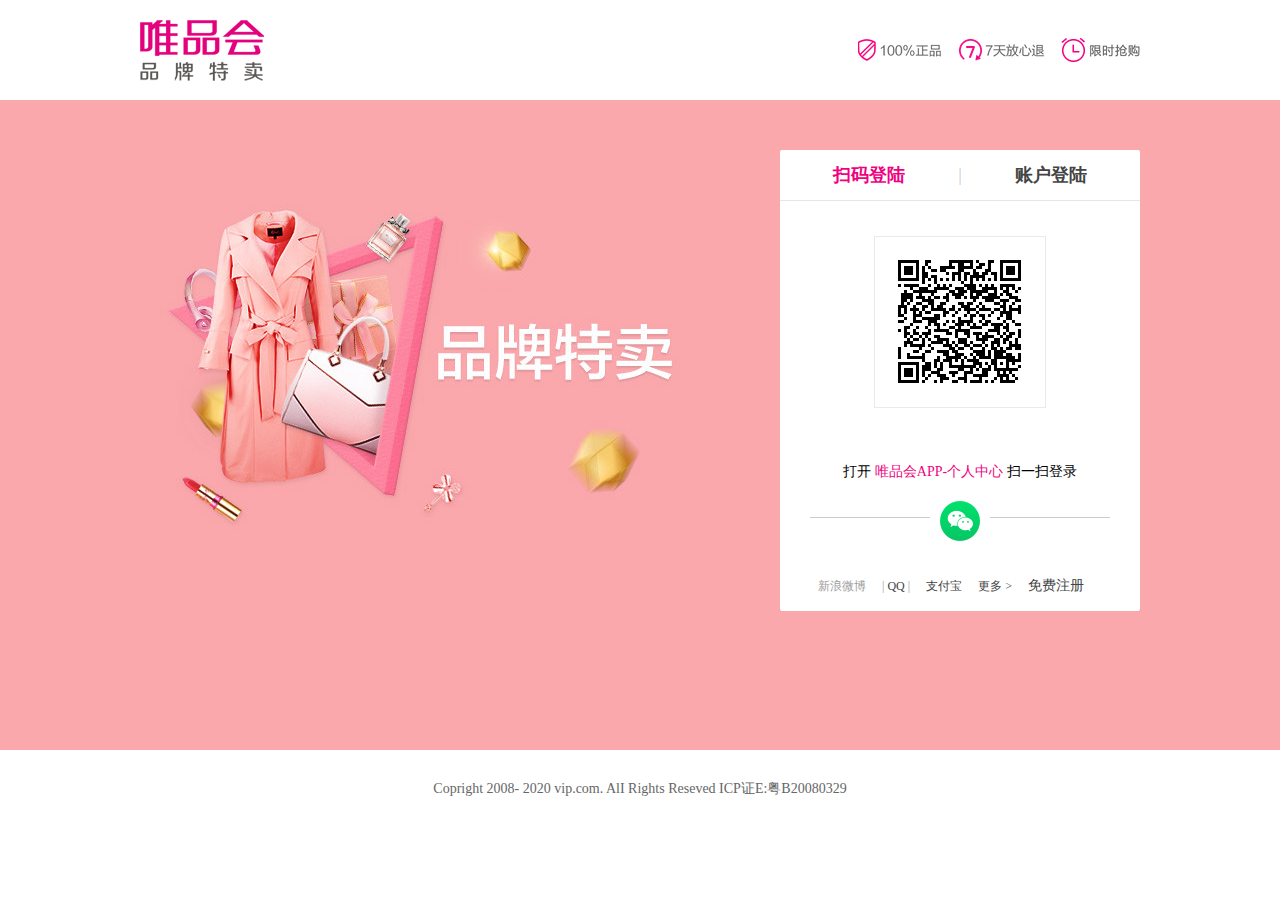
<file: index.html>
<!DOCTYPE html>
<html lang="en">

<head>
  <meta charset="UTF-8">
  <meta http-equiv="X-UA-Compatible" content="IE=edge">
  <meta name="viewport" content="width=device-width, initial-scale=1.0">
  <title>唯品会登陆</title>
  <link rel="stylesheet" href="./comm/normalize.css">
  <link rel="stylesheet" href="./login/index1.css">
  <link rel="stylesheet" href="./font/iconfont.css">
</head>

<body>
  <div class="box">
    <!-- 头部 -->
    <header class="header container">
      <a href="./index/shouye.html"></a>
      <div class="day_res">

      </div>
    </header>
    <div class="c-body">
      <div class="login container">
        <!-- 登陆盒子 -->
        <div class="login_box">
          <!-- 手机号登陆,扫码登陆 -->
          <div class="top">
            <a href="javascript:;" class="active">扫码登陆</a>
            <a href="javascript:;">账户登陆</a>
          </div>

          <div class="qcr_login" style="display: block;">
               <!-- 二维码和登录框区域 -->
          <div class="login_middle">
            <div class="qcr_inner clearfix">
              <img src="./login/images/qcr.png" alt="" class="clearfix">
              <span class="phone clearfix"></span>
            </div>
          </div>
          <div class="qcr_text">
            打开<a href="" style="color: #f10180;"> 唯品会APP-个人中心 </a>扫一扫登录
          </div>
          <!-- 微信图标 -->
          <div class="weixin">
            <span></span>
            <div>
              <a href="">
              </a>
            </div>
          </div>
          <!-- 底部连接 -->
          <div class="bottom">
              <ul>
                <li><a href="javascript:;" style="color: rgb(160, 158, 158);">新浪微博</a></li>
                <li><a href="javascript:;"><span style="color: rgb(160, 158, 158);"> |  </span>QQ<span style="color:rgb(160, 158, 158);"> |</span></a></li>
                <li><a href="javascript:;">支付宝</a></li>
                <li><a href="javascript:;">更多<i> ></i></i></a></li>
                <li><a href="./register/register.html" style="font-size: 14px;">免费注册</a></li>
              </ul>
          </div>
          </div>
          <div class="contact_login" style="display: none;">
            <div class="ipt">
              <div class="text">
                <span class="icon-yonghu iconfont"></span>
                <input type="text" placeholder="手机号/用户名邮箱" value="15219295349">
              </div>
              <div class="pwd">
                <input type="password" placeholder="请输入密码">
                <span class="icon-mima iconfont"></span>
              </div>
              <div class="remenber">
                <input type="checkbox" name="" id="">记住用户名
              </div>
              <div class="code">
                <a href="javascript:;">验证码登陆</a>
                <a href="javascript:;">忘记密码?</a>
              </div>
              <button class="loginBtn">登陆</button>
            </div>
                <!-- 微信图标 -->
          <div class="weixin">
            <span></span>
            <div>
              <a href="">
              </a>
            </div>
          </div>
          <!-- 底部连接 -->
          <div class="bottom">
              <ul>
                <li><a href="javascript:;" style="color: rgb(160, 158, 158);">新浪微博</a></li>
                <li><a href="javascript:;"><span style="color: rgb(160, 158, 158);"> |  </span>QQ<span style="color:rgb(160, 158, 158);"> |</span></a></li>
                <li><a href="javascript:;">支付宝</a></li>
                <li><a href="javascript:;">更多<i> ></i></i></a></li>
                <li><a href="./register/register.html" style="font-size: 14px;">免费注册</a></li>
              </ul>
          </div>
          </div>


        </div>
      </div>
    </div>

    <!-- 底部 -->
    <footer class="footer container">
      <span>
        Copright 2008- 2020 vip.com. AlI Rights Reseved ICP证E:粤B20080329
      </span>
    </footer>
  </div>
</body>
<script src="./tools.js"></script>
<script src="./login/index.js"></script>
<script src="./jquery.min.js"></script>
<script src="./chajian/layer/layer.js"></script>
<script>

// 手机号验证
var bool1,bool2
 // 正则验证函数
 function validate(str, reg) {
   if (reg.test(str)) {
     return true
   } else {
     return false
   }
 }
 $('input:text').bind('input propertychange', function () {
   var reg = /^(13[0-9]|14[01456879]|15[0-35-9]|16[2567]|17[0-8]|18[0-9]|19[0-35-9])\d{8}$/
   var str = $(this).val().replace(/[, ]/g, '')
   bool1 = validate(str, reg)
 });

 $('input:password').bind('input propertychange', function () {
   // 强密码正则的要求是只能由数字，字母组成，不能有特殊符号,并且长度限制在6-16位
   var reg = /^(?=.*[a-zA-Z])(?=.*\d)[^]{6,16}$/
   var str = $(this).val().replace(/[, ]/g, '')
   bool2 = validate(str, reg)
 })



  $('.loginBtn').click(function() {
    var number = $(':text').val()
    var password = $(':password').val()
    console.log(bool1,bool2);
    
    if (bool1&&bool2) {
      $.ajax({
         type: "post",
         url: "./server/login.php",
         data: {
           number: number,
           password: password
         },
         dataType: "json",
         success: function (res) {
           console.log(res);
           const {
             status,
             message
           } = res.msg
           if (status === 2) {
            layer.msg(message,{
              icon:1,
              time:1500

            },function() {
              // 添加cookie 
              setCookie('username',$(':text').val(),7200)
                // 判断是否记住用户名
                if($('input:checkbox').prop('checked')){
                    // 存cookie
                  setCookie('remusername',$(':text').val(),3600*24*7)
                }
              window.location.href = './index/shouye.html'
            });
           }
           if (status === 0) {
             //提示层
             layer.msg(message);
          
           }
         }
       });
      
    }else{
      layer.msg('用户名或者密码格式有问题,请重新输入.');

    }
    
    
    
  })

</script>
</html>
</file>
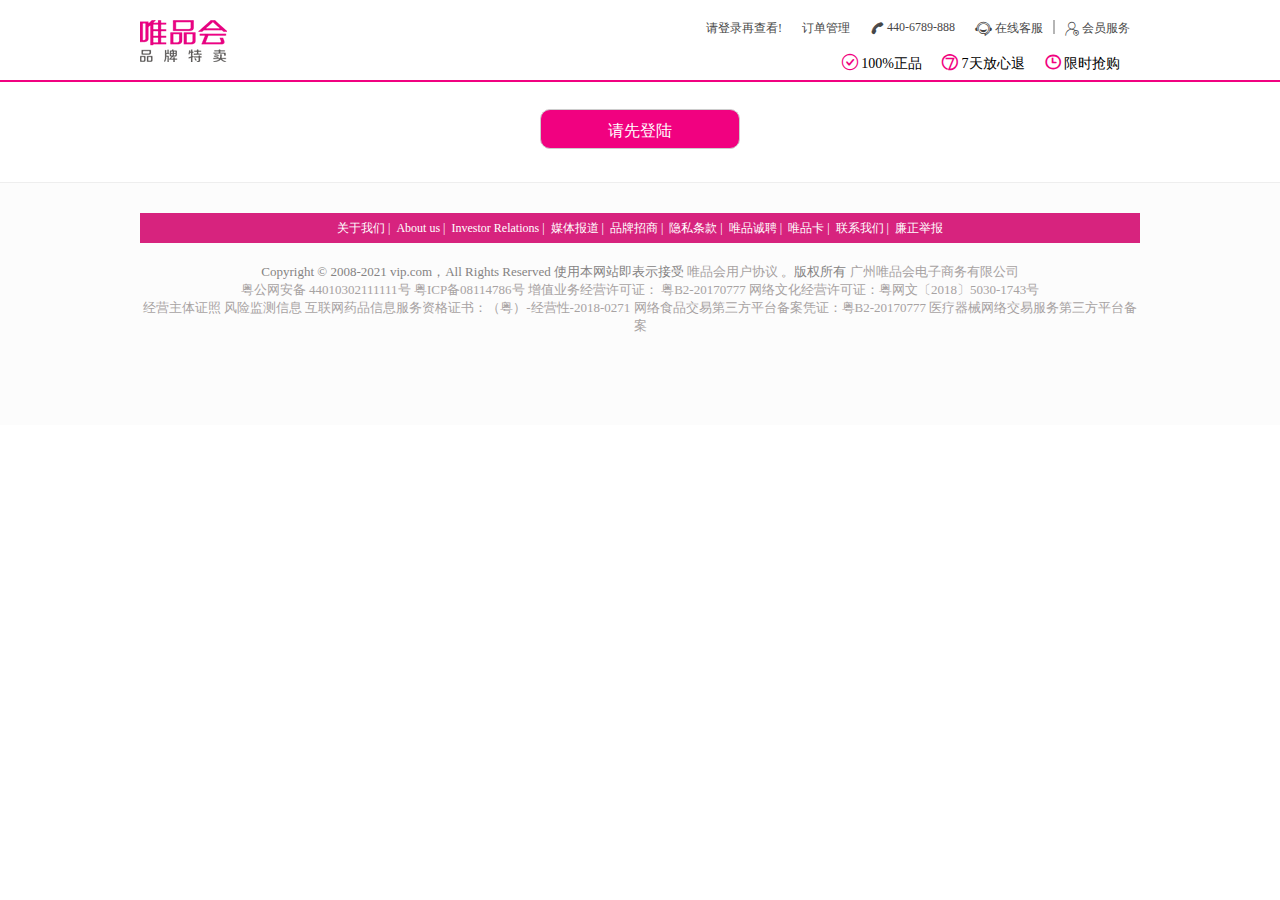
<file: cart/cart.html>
<!DOCTYPE html>
<html lang="en">
<head>
  <meta charset="UTF-8">
  <meta name="viewport" content="width=device-width, initial-scale=1.0">
  <title>购物车</title>
  <link rel="stylesheet" href="../comm/normalize.css">
  <link rel="stylesheet" href="./cart.css">
  <link rel="stylesheet" href="../font/iconfont.css">
</head>
<body>
  <div id="header">
    <div class="cnt container">
      <div class="left">
        <a href=""></a>
      </div>
      <div class="right">
        <div class="tp">
          <ul>
            <li class="user"><a href="javascript:;">请登录再查看!</a></li>
            <li class="exit"><a href="javascript:;">[退出]</a></li>
            <li><a href="javascript:;">订单管理</a></li>
            <li><a href="javascript:;"><i class="icon-fl-dianhua iconfont"></i> 440-6789-888</a></li>
            <li><a href="javascript:;"><i class="icon-kefu iconfont"></i> 在线客服</a></li>
            <li><a href="javascript:;"><i class="icon-huiyuan iconfont"></i> 会员服务</a></li>
          </ul>
        </div>
        <div class="bt">
          <div class="day_res">
            <ul>
              <li><i class="iconfont icon-quangou"></i> 100%正品</li>
              <li><i class="iconfont icon-icon3"></i> 7天放心退</li>
              <li><i class="iconfont icon-shizhong"></i> 限时抢购</li>
            </ul>
          </div>
        </div>
      </div>

    </div>
  </div>
  <div id="content">
    <div class="cart-tab container">
      <div class="special-sell">
        特卖商品
      </div>
      <!-- 商品条目 -->
      <div class="peisong">
        <span>
          <span style="font-size: 18px; color: #000;">配送至 <b>深圳市</b></span>
          勾选商品" <img src="//shop.vipstatic.com/v2/dist/front/biz/cart/asset/img/te5/commons/multiplechoice_selected_normal-hash-e072799d.png" alt=""> " 即可锁定库存20分钟，倒计时内不用担心商品被抢走～
        </span>
      </div>
      <div class="product-item">

        <table>
          <tr class="item-title">
            <td>商品</td>
            <td>单价</td>
            <td>数量</td>
            <td>操作</td>
          </tr>
          <tr class="ziyin" style="border-bottom: 1px solid rgb(236, 235, 235);">
            <td colspan="4" style="color: deeppink;font-size: 16px;">唯品自营</td>
          </tr>
          <tr class="shops">
            <td>
              <div class="shop-item">
                <input type="checkbox" name="itemcheck" id="" class="itemcheck">
                <div class="left">
                  <img src="https://a.vpimg2.com/upload/merchandise/pdcvis/2021/02/22/36/b2a9b974-d388-4e52-9396-4ddfee496003.jpg" alt="">
                </div>

                <div class="right">
                  <div class="title">
                    <span>
                      <a href="">拉夏贝尔旗下春季新款纯棉松紧腰宽松短裤女式高腰显瘦休闲裤</a>
                    </span>
                  </div>
                  <div class="middle">
                    <span>
                      尺码：70E/32E
                    </span>
                  </div>
                  <div class="btm">
                    <span>不支持退货</span>
                    <span>7天可换</span>
                  </div>
                </div>
              </div>
            </td>
            <!-- 价格 -->
            <td>
              <span class="dan-price">¥<b style="font-weight: 800; margin-left: 5px;">10</b></span>
            </td>
            <!-- 加减数量 -->
            <td class="btn">
              <div>
                <button class="sub">-</button><input type="text" value="2" class="count" style="text-align: center;"><button class="add">+</button>
              </div>
              <span></span>
            </td>
            <!-- 删除操作 -->
            <td><a href="javascript:;" class="del-good">删除</a></td>
          </tr>
          <tr class="shops">
            <td>
              <div class="shop-item">
                <input type="checkbox" name="itemcheck" id="" class="itemcheck">
                <div class="left">
                  <img src="https://a.vpimg4.com/upload/merchandise/pdcvis/2020/07/08/59/79bede3e-0b28-4939-ad30-14eb5a8eafc9.jpg" alt="">
                </div>

                <div class="right">
                  <div class="title">
                    <span>
                      <a href="">【纯棉简约】拉夏贝尔旗下女式T恤夏装新款经典圆领短袖体恤上衣</a>
                    </span>
                  </div>
                  <div class="middle">
                    <span>
                      尺码：70E/32E
                    </span>
                  </div>
                  <div class="btm">
                    <span>不支持退货</span>
                    <span>7天可换</span>
                  </div>
                </div>
              </div>
            </td>
            <!-- 价格 -->
            <td>
              <span class="dan-price">¥<b style="font-weight: 800; margin-left: 5px;">39</b></span>
            </td>
            <!-- 加减数量 -->
            <td class="btn">
              <div>
                <button class="sub">-</button><input type="text" value="1" class="count" style="text-align: center;"><button class="add">+</button>
              </div>
              <span></span>
            </td>
            <!-- 删除操作 -->
            <td><a href="javascript:;" class="del-good">删除</a></td>
          </tr>
          <tr class="shops">
            <td>
              <div class="shop-item">
                <input type="checkbox" name="itemcheck" id="" class="itemcheck">
                <div class="left">
                  <img src="https://a.vpimg3.com/upload/merchandise/pdcvis/617734/2021/0301/136/10121a06-e6e8-44d5-8f41-85a01d0cc803.jpg" alt="">
                </div>

                <div class="right">
                  <div class="title">
                    <span>
                      <a href="">拉夏贝尔旗下春夏新款百搭圆领可爱绣花宽松短袖女式T恤</a>
                    </span>
                  </div>
                  <div class="middle">
                    <span>
                      尺码：70E/32E
                    </span>
                  </div>
                  <div class="btm">
                    <span>不支持退货</span>
                    <span>7天可换</span>
                  </div>
                </div>
              </div>
            </td>
            <!-- 价格 -->
            <td>
              <span class="dan-price">¥<b style="font-weight: 800; margin-left: 5px;">59</b></span>
            </td>
            <!-- 加减数量 -->
            <td class="btn">
              <div>
                <button class="sub">-</button><input type="text" value="1" class="count" style="text-align: center;"><button class="add">+</button>
              </div>
              <span></span>
            </td>
            <!-- 删除操作 -->
            <td><a href="javascript:;" class="del-good">删除</a></td>
          </tr>
         
          
         
          
          
        </table>
        
      </div>
      <!-- 结算总价格 -->
      <div class="orders-total-bd">
        <a href="">
          <span>使用优惠券 <i style="margin-left: 15px;">></i></span>
        </a>
        <div class="right">
          <p>共<span style="color: #F10180; font-weight: 800;margin: 0 5px;" class="total-count"> 0 </span>件商品 商品金额 
          <i>¥</i><b >00.00</b>
          </p>
          <p>总金额（未含运费）<i style="color: #F10180; font-size: 18px;">¥<b class="finalPrice">00.00</b></i></p>
        </div>
      </div>
      <div class="orders-total-ft">
        <div class="total-ft-left">
          <span>
            请在倒计时结束前结算 <i class="iconfont icon-wenhao1" style="color: rgb(99, 201, 241);vertical-align: top;"></i>
          </span>
        </div>
        <div class="total-ft-right">
          <button>立即结算</button>
        </div>
      </div>

      <!-- 100%正品条目 -->
      <div class="c-promises">
        <div></div>
        <div></div>
        <div></div>
      </div>


    </div>
  </div>

  <div id="footer">
    <div class="cnt container">
      <!-- 底部连接 -->
      <div class="footer-infor-link">
        <ul>
          <li><a href="">关于我们 |</a></li>
          <li><a href="">About us | </a></li>
          <li><a href="">Investor Relations |</a></li>
          <li><a href="">媒体报道 |</a></li>
          <li><a href="">品牌招商 |</a></li>
          <li><a href="">隐私条款 |</a></li>
          <li><a href="">唯品诚聘 |</a></li>
          <li><a href="">唯品卡 |</a></li>
          <li><a href="">联系我们 |</a></li>
          <li><a href="">廉正举报 </a></li>
        </ul>
      </div>

      <div class="footer-infor-txt">
        <p>
          Copyright © 2008-2021 vip.com，All Rights Reserved  
          使用本网站即表示接受
          <a href='javascript'>唯品会用户协议</a>
          。版权所有 <a href="javascript">广州唯品会电子商务有限公司</a>
        </p>
        <p >
          <a href="javascript">粤公网安备 44010302111111号    </a>
          <a href="javascript">粤ICP备08114786号 </a>
          <a href="javascript">增值业务经营许可证：</a>
          <a href="javascript">粤B2-20170777 </a>
          <a href="javascript">网络文化经营许可证：粤网文〔2018〕5030-1743号</a>
        </p>
        <p>
          <a href="javascript">经营主体证照  </a>
          <a href="javascript">风险监测信息</a>
          <a href="javascript">互联网药品信息服务资格证书：（粤）-经营性-2018-0271</a>
          <a href="javascript">网络食品交易第三方平台备案凭证：粤B2-20170777 </a>
          <a href="javascript">医疗器械网络交易服务第三方平台备案</a>
        </p>
      </div>
    </div>
  </div>
  <script src="../tools.js"></script>
  <script src="../jquery.min.js"></script>
  <script src="../chajian/layer/layer.js"></script>
  <script src="./cart.js"></script>
  <script>
    
  </script>
</body>
</html>
</file>
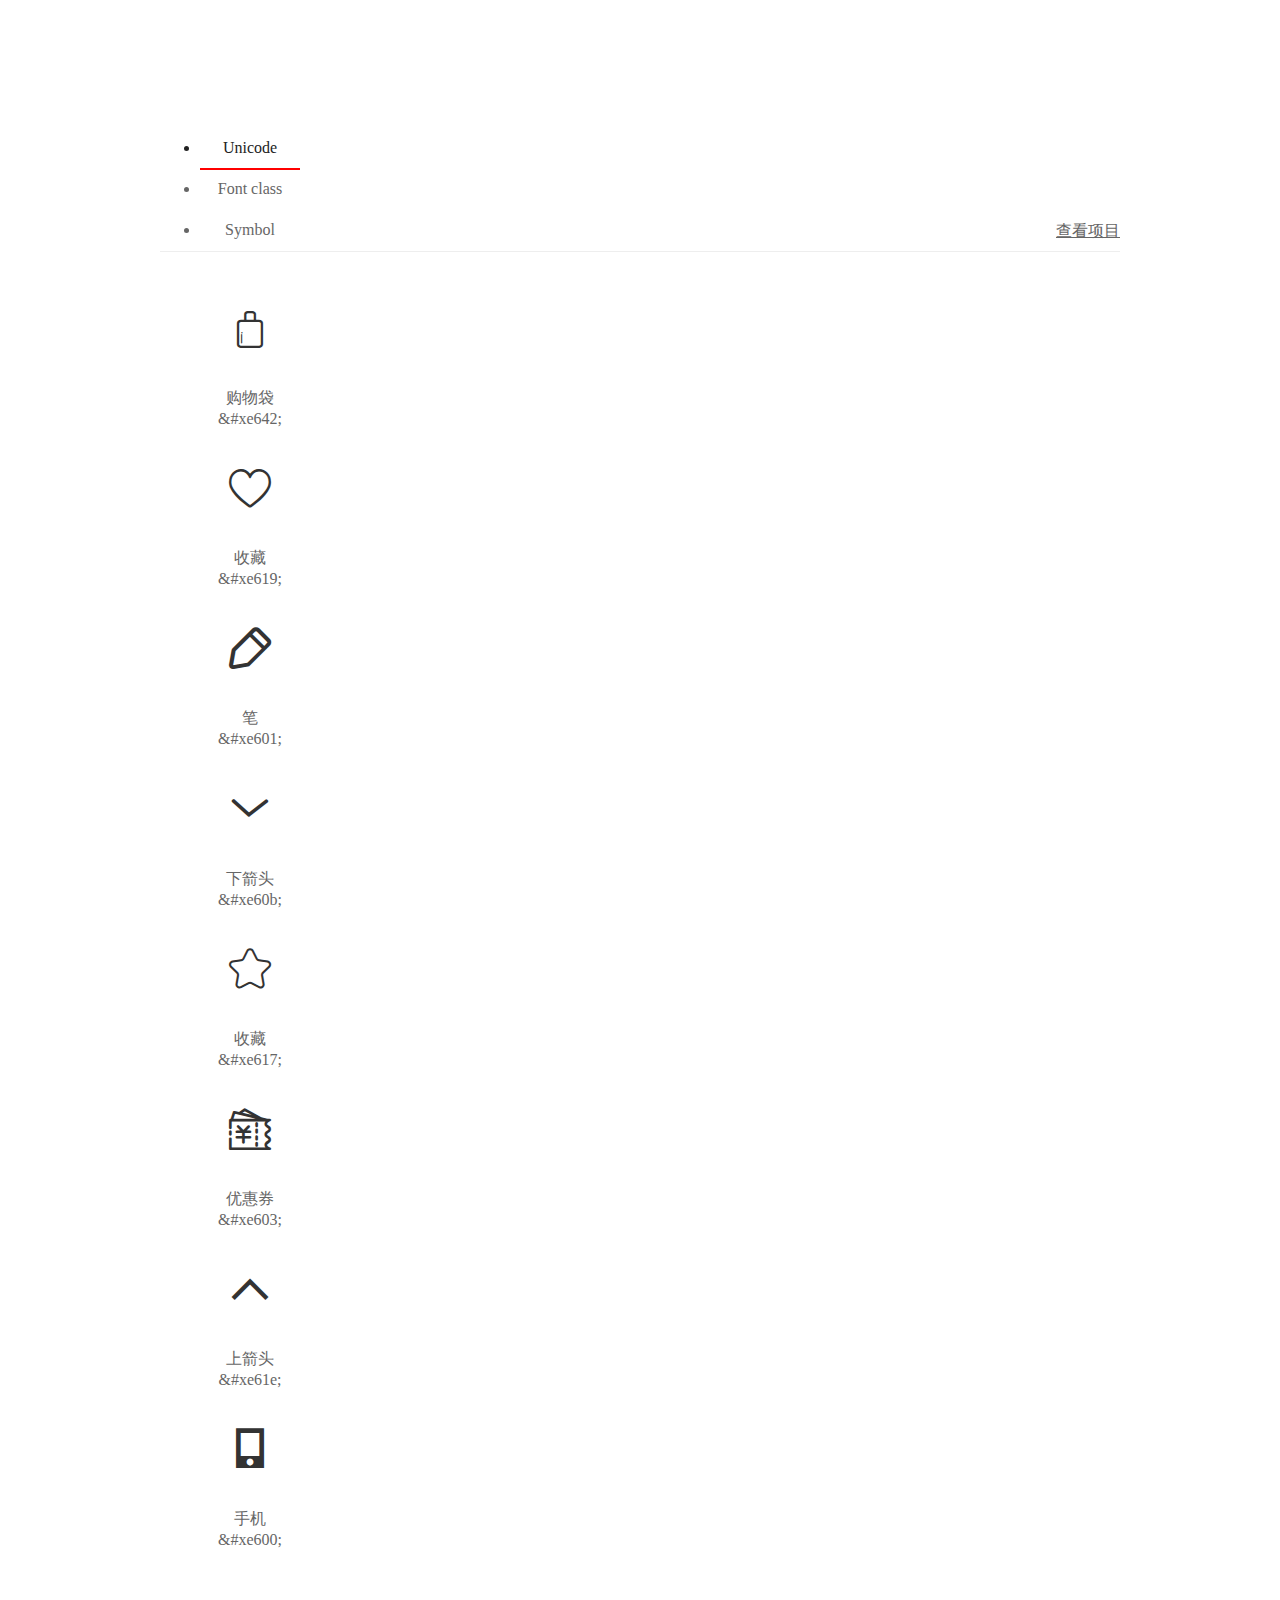
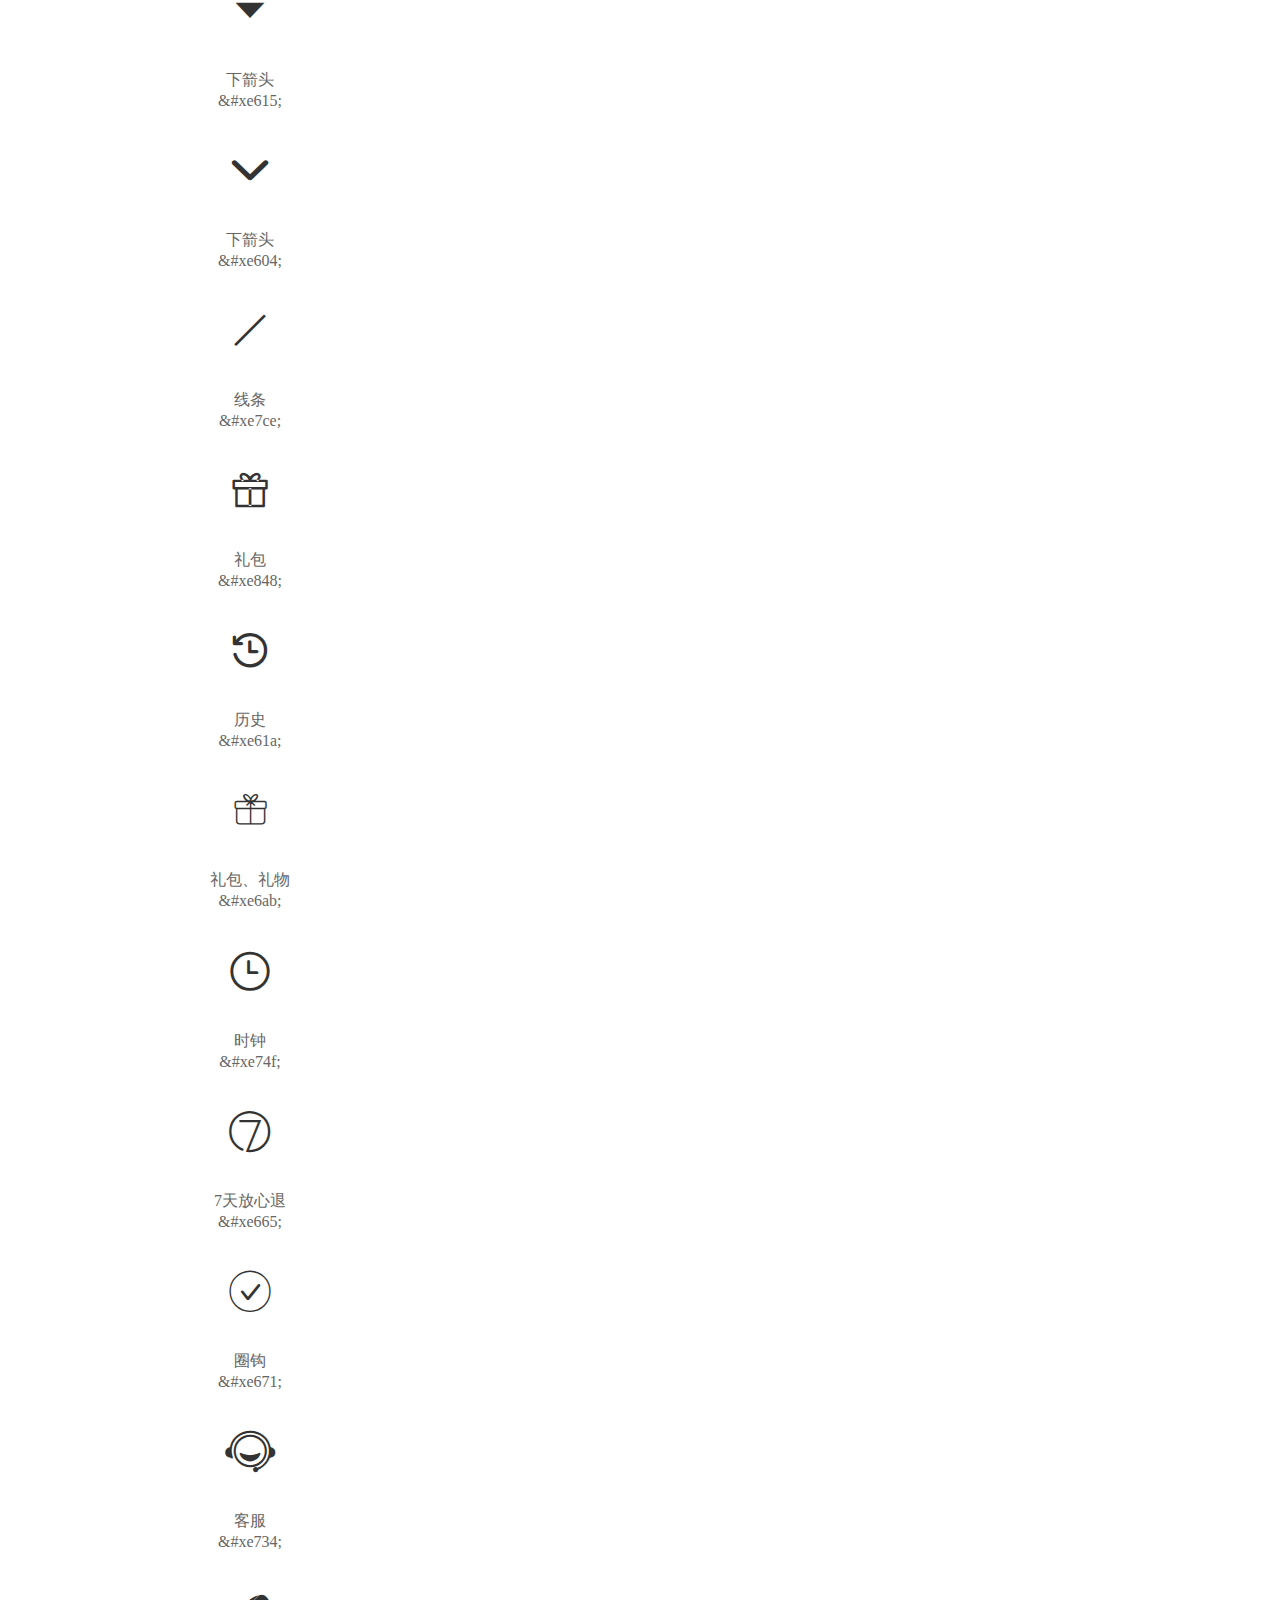
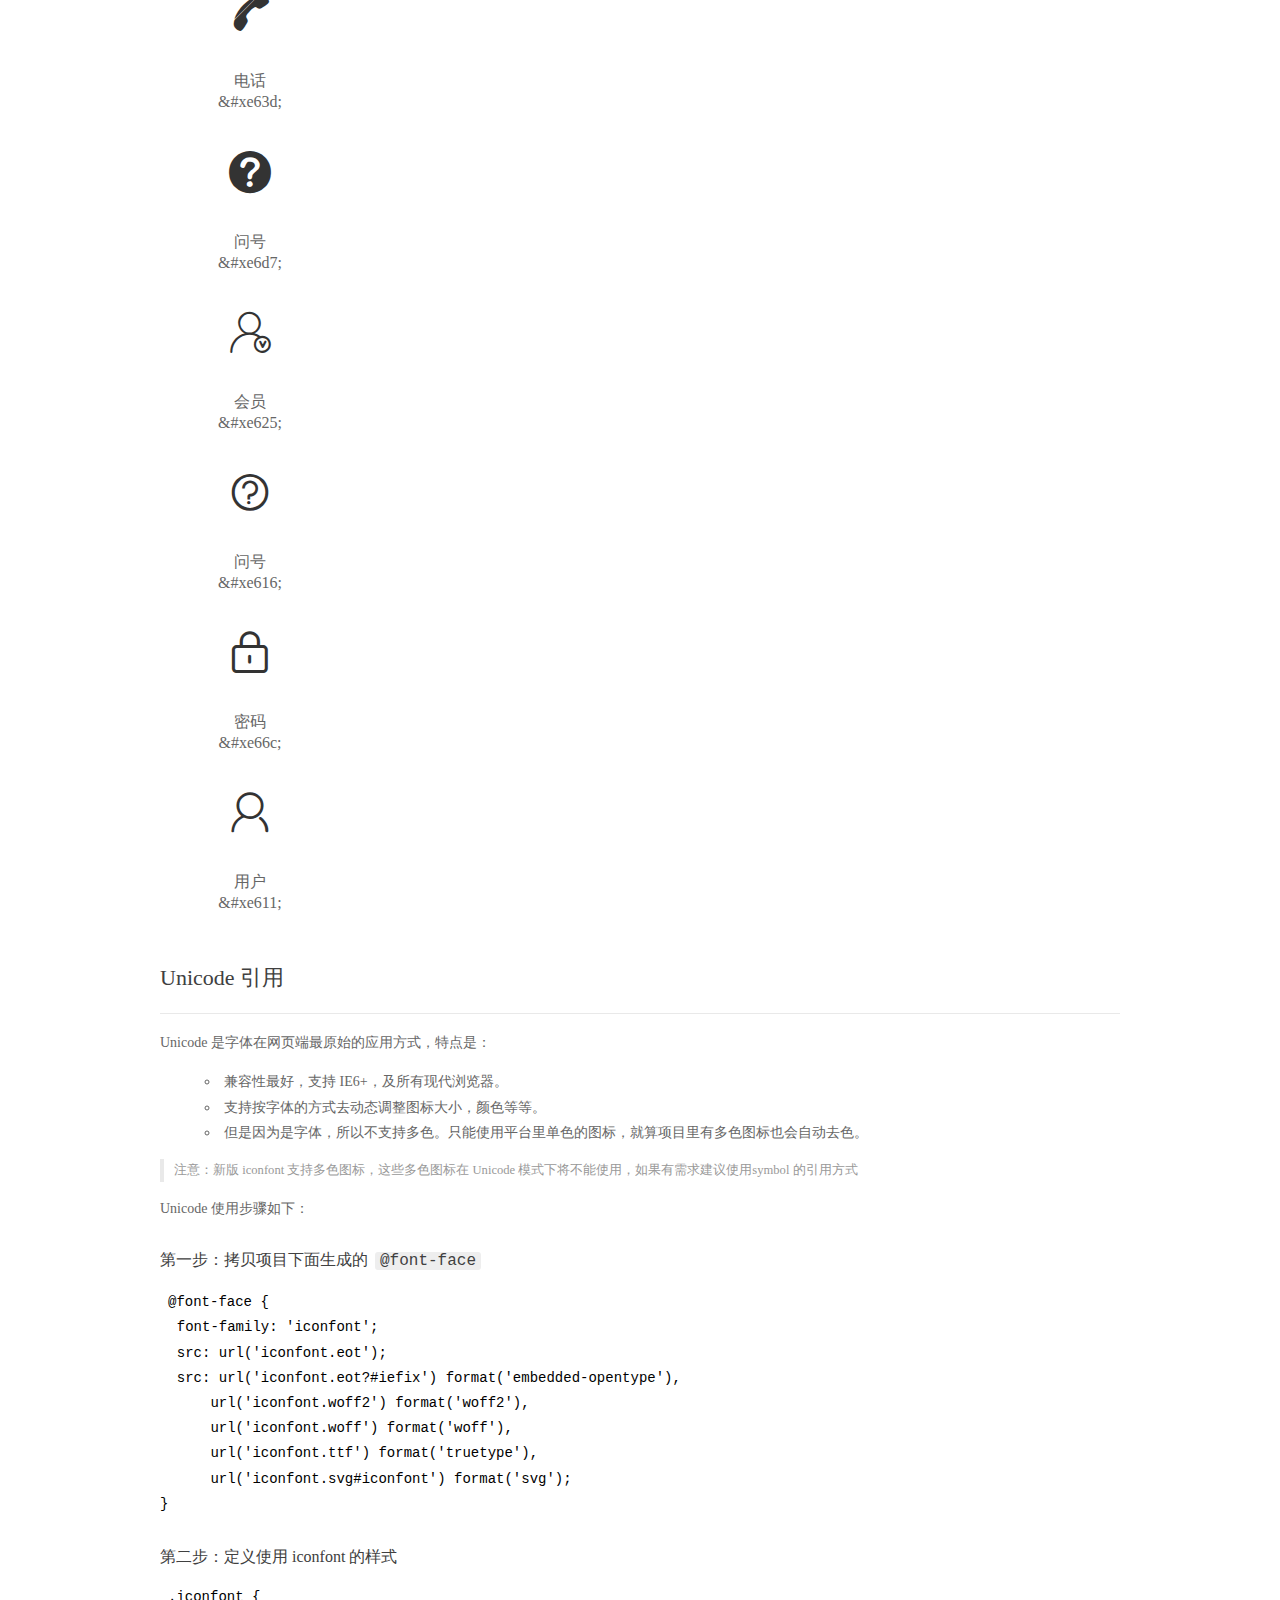
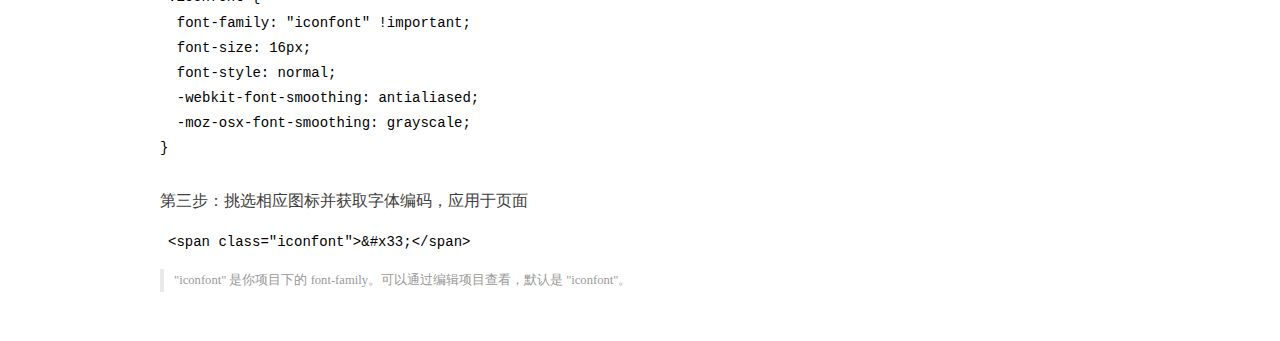
<file: font/demo_index.html>
<!DOCTYPE html>
<html>
<head>
  <meta charset="utf-8"/>
  <title>IconFont Demo</title>
  <link rel="shortcut icon" href="https://img.alicdn.com/tps/i4/TB1_oz6GVXXXXaFXpXXJDFnIXXX-64-64.ico" type="image/x-icon"/>
  <link rel="stylesheet" href="https://g.alicdn.com/thx/cube/1.3.2/cube.min.css">
  <link rel="stylesheet" href="demo.css">
  <link rel="stylesheet" href="iconfont.css">
  <script src="iconfont.js"></script>
  <!-- jQuery -->
  <script src="https://a1.alicdn.com/oss/uploads/2018/12/26/7bfddb60-08e8-11e9-9b04-53e73bb6408b.js"></script>
  <!-- 代码高亮 -->
  <script src="https://a1.alicdn.com/oss/uploads/2018/12/26/a3f714d0-08e6-11e9-8a15-ebf944d7534c.js"></script>
</head>
<body>
  <div class="main">
    <h1 class="logo"><a href="https://www.iconfont.cn/" title="iconfont 首页" target="_blank">&#xe86b;</a></h1>
    <div class="nav-tabs">
      <ul id="tabs" class="dib-box">
        <li class="dib active"><span>Unicode</span></li>
        <li class="dib"><span>Font class</span></li>
        <li class="dib"><span>Symbol</span></li>
      </ul>
      
      <a href="https://www.iconfont.cn/manage/index?manage_type=myprojects&projectId=2393817" target="_blank" class="nav-more">查看项目</a>
      
    </div>
    <div class="tab-container">
      <div class="content unicode" style="display: block;">
          <ul class="icon_lists dib-box">
          
            <li class="dib">
              <span class="icon iconfont">&#xe642;</span>
                <div class="name">购物袋</div>
                <div class="code-name">&amp;#xe642;</div>
              </li>
          
            <li class="dib">
              <span class="icon iconfont">&#xe619;</span>
                <div class="name">收藏</div>
                <div class="code-name">&amp;#xe619;</div>
              </li>
          
            <li class="dib">
              <span class="icon iconfont">&#xe601;</span>
                <div class="name">笔</div>
                <div class="code-name">&amp;#xe601;</div>
              </li>
          
            <li class="dib">
              <span class="icon iconfont">&#xe60b;</span>
                <div class="name">下箭头</div>
                <div class="code-name">&amp;#xe60b;</div>
              </li>
          
            <li class="dib">
              <span class="icon iconfont">&#xe617;</span>
                <div class="name">收藏</div>
                <div class="code-name">&amp;#xe617;</div>
              </li>
          
            <li class="dib">
              <span class="icon iconfont">&#xe603;</span>
                <div class="name">优惠券</div>
                <div class="code-name">&amp;#xe603;</div>
              </li>
          
            <li class="dib">
              <span class="icon iconfont">&#xe61e;</span>
                <div class="name">上箭头</div>
                <div class="code-name">&amp;#xe61e;</div>
              </li>
          
            <li class="dib">
              <span class="icon iconfont">&#xe600;</span>
                <div class="name">手机</div>
                <div class="code-name">&amp;#xe600;</div>
              </li>
          
            <li class="dib">
              <span class="icon iconfont">&#xe615;</span>
                <div class="name">下箭头</div>
                <div class="code-name">&amp;#xe615;</div>
              </li>
          
            <li class="dib">
              <span class="icon iconfont">&#xe604;</span>
                <div class="name">下箭头</div>
                <div class="code-name">&amp;#xe604;</div>
              </li>
          
            <li class="dib">
              <span class="icon iconfont">&#xe7ce;</span>
                <div class="name">线条</div>
                <div class="code-name">&amp;#xe7ce;</div>
              </li>
          
            <li class="dib">
              <span class="icon iconfont">&#xe848;</span>
                <div class="name">礼包</div>
                <div class="code-name">&amp;#xe848;</div>
              </li>
          
            <li class="dib">
              <span class="icon iconfont">&#xe61a;</span>
                <div class="name">历史</div>
                <div class="code-name">&amp;#xe61a;</div>
              </li>
          
            <li class="dib">
              <span class="icon iconfont">&#xe6ab;</span>
                <div class="name">礼包、礼物</div>
                <div class="code-name">&amp;#xe6ab;</div>
              </li>
          
            <li class="dib">
              <span class="icon iconfont">&#xe74f;</span>
                <div class="name">时钟</div>
                <div class="code-name">&amp;#xe74f;</div>
              </li>
          
            <li class="dib">
              <span class="icon iconfont">&#xe665;</span>
                <div class="name">7天放心退</div>
                <div class="code-name">&amp;#xe665;</div>
              </li>
          
            <li class="dib">
              <span class="icon iconfont">&#xe671;</span>
                <div class="name">圈钩</div>
                <div class="code-name">&amp;#xe671;</div>
              </li>
          
            <li class="dib">
              <span class="icon iconfont">&#xe734;</span>
                <div class="name">客服</div>
                <div class="code-name">&amp;#xe734;</div>
              </li>
          
            <li class="dib">
              <span class="icon iconfont">&#xe63d;</span>
                <div class="name">电话</div>
                <div class="code-name">&amp;#xe63d;</div>
              </li>
          
            <li class="dib">
              <span class="icon iconfont">&#xe6d7;</span>
                <div class="name">问号</div>
                <div class="code-name">&amp;#xe6d7;</div>
              </li>
          
            <li class="dib">
              <span class="icon iconfont">&#xe625;</span>
                <div class="name">会员</div>
                <div class="code-name">&amp;#xe625;</div>
              </li>
          
            <li class="dib">
              <span class="icon iconfont">&#xe616;</span>
                <div class="name">问号</div>
                <div class="code-name">&amp;#xe616;</div>
              </li>
          
            <li class="dib">
              <span class="icon iconfont">&#xe66c;</span>
                <div class="name">密码</div>
                <div class="code-name">&amp;#xe66c;</div>
              </li>
          
            <li class="dib">
              <span class="icon iconfont">&#xe611;</span>
                <div class="name">用户</div>
                <div class="code-name">&amp;#xe611;</div>
              </li>
          
          </ul>
          <div class="article markdown">
          <h2 id="unicode-">Unicode 引用</h2>
          <hr>

          <p>Unicode 是字体在网页端最原始的应用方式，特点是：</p>
          <ul>
            <li>兼容性最好，支持 IE6+，及所有现代浏览器。</li>
            <li>支持按字体的方式去动态调整图标大小，颜色等等。</li>
            <li>但是因为是字体，所以不支持多色。只能使用平台里单色的图标，就算项目里有多色图标也会自动去色。</li>
          </ul>
          <blockquote>
            <p>注意：新版 iconfont 支持多色图标，这些多色图标在 Unicode 模式下将不能使用，如果有需求建议使用symbol 的引用方式</p>
          </blockquote>
          <p>Unicode 使用步骤如下：</p>
          <h3 id="-font-face">第一步：拷贝项目下面生成的 <code>@font-face</code></h3>
<pre><code class="language-css"
>@font-face {
  font-family: 'iconfont';
  src: url('iconfont.eot');
  src: url('iconfont.eot?#iefix') format('embedded-opentype'),
      url('iconfont.woff2') format('woff2'),
      url('iconfont.woff') format('woff'),
      url('iconfont.ttf') format('truetype'),
      url('iconfont.svg#iconfont') format('svg');
}
</code></pre>
          <h3 id="-iconfont-">第二步：定义使用 iconfont 的样式</h3>
<pre><code class="language-css"
>.iconfont {
  font-family: "iconfont" !important;
  font-size: 16px;
  font-style: normal;
  -webkit-font-smoothing: antialiased;
  -moz-osx-font-smoothing: grayscale;
}
</code></pre>
          <h3 id="-">第三步：挑选相应图标并获取字体编码，应用于页面</h3>
<pre>
<code class="language-html"
>&lt;span class="iconfont"&gt;&amp;#x33;&lt;/span&gt;
</code></pre>
          <blockquote>
            <p>"iconfont" 是你项目下的 font-family。可以通过编辑项目查看，默认是 "iconfont"。</p>
          </blockquote>
          </div>
      </div>
      <div class="content font-class">
        <ul class="icon_lists dib-box">
          
          <li class="dib">
            <span class="icon iconfont icon-gouwudai"></span>
            <div class="name">
              购物袋
            </div>
            <div class="code-name">.icon-gouwudai
            </div>
          </li>
          
          <li class="dib">
            <span class="icon iconfont icon-shoucang"></span>
            <div class="name">
              收藏
            </div>
            <div class="code-name">.icon-shoucang
            </div>
          </li>
          
          <li class="dib">
            <span class="icon iconfont icon-bi"></span>
            <div class="name">
              笔
            </div>
            <div class="code-name">.icon-bi
            </div>
          </li>
          
          <li class="dib">
            <span class="icon iconfont icon-jiantou9"></span>
            <div class="name">
              下箭头
            </div>
            <div class="code-name">.icon-jiantou9
            </div>
          </li>
          
          <li class="dib">
            <span class="icon iconfont icon-shoucang1"></span>
            <div class="name">
              收藏
            </div>
            <div class="code-name">.icon-shoucang1
            </div>
          </li>
          
          <li class="dib">
            <span class="icon iconfont icon-youhuiquan"></span>
            <div class="name">
              优惠券
            </div>
            <div class="code-name">.icon-youhuiquan
            </div>
          </li>
          
          <li class="dib">
            <span class="icon iconfont icon-shangjiantou"></span>
            <div class="name">
              上箭头
            </div>
            <div class="code-name">.icon-shangjiantou
            </div>
          </li>
          
          <li class="dib">
            <span class="icon iconfont icon-shouji"></span>
            <div class="name">
              手机
            </div>
            <div class="code-name">.icon-shouji
            </div>
          </li>
          
          <li class="dib">
            <span class="icon iconfont icon-xiajiantou"></span>
            <div class="name">
              下箭头
            </div>
            <div class="code-name">.icon-xiajiantou
            </div>
          </li>
          
          <li class="dib">
            <span class="icon iconfont icon-tubiaozhizuo-"></span>
            <div class="name">
              下箭头
            </div>
            <div class="code-name">.icon-tubiaozhizuo-
            </div>
          </li>
          
          <li class="dib">
            <span class="icon iconfont icon-xiantiao-line"></span>
            <div class="name">
              线条
            </div>
            <div class="code-name">.icon-xiantiao-line
            </div>
          </li>
          
          <li class="dib">
            <span class="icon iconfont icon-libao"></span>
            <div class="name">
              礼包
            </div>
            <div class="code-name">.icon-libao
            </div>
          </li>
          
          <li class="dib">
            <span class="icon iconfont icon-lishi"></span>
            <div class="name">
              历史
            </div>
            <div class="code-name">.icon-lishi
            </div>
          </li>
          
          <li class="dib">
            <span class="icon iconfont icon-libaoliwu"></span>
            <div class="name">
              礼包、礼物
            </div>
            <div class="code-name">.icon-libaoliwu
            </div>
          </li>
          
          <li class="dib">
            <span class="icon iconfont icon-shizhong"></span>
            <div class="name">
              时钟
            </div>
            <div class="code-name">.icon-shizhong
            </div>
          </li>
          
          <li class="dib">
            <span class="icon iconfont icon-icon3"></span>
            <div class="name">
              7天放心退
            </div>
            <div class="code-name">.icon-icon3
            </div>
          </li>
          
          <li class="dib">
            <span class="icon iconfont icon-quangou"></span>
            <div class="name">
              圈钩
            </div>
            <div class="code-name">.icon-quangou
            </div>
          </li>
          
          <li class="dib">
            <span class="icon iconfont icon-kefu"></span>
            <div class="name">
              客服
            </div>
            <div class="code-name">.icon-kefu
            </div>
          </li>
          
          <li class="dib">
            <span class="icon iconfont icon-fl-dianhua"></span>
            <div class="name">
              电话
            </div>
            <div class="code-name">.icon-fl-dianhua
            </div>
          </li>
          
          <li class="dib">
            <span class="icon iconfont icon-wenhao"></span>
            <div class="name">
              问号
            </div>
            <div class="code-name">.icon-wenhao
            </div>
          </li>
          
          <li class="dib">
            <span class="icon iconfont icon-huiyuan"></span>
            <div class="name">
              会员
            </div>
            <div class="code-name">.icon-huiyuan
            </div>
          </li>
          
          <li class="dib">
            <span class="icon iconfont icon-wenhao1"></span>
            <div class="name">
              问号
            </div>
            <div class="code-name">.icon-wenhao1
            </div>
          </li>
          
          <li class="dib">
            <span class="icon iconfont icon-mima"></span>
            <div class="name">
              密码
            </div>
            <div class="code-name">.icon-mima
            </div>
          </li>
          
          <li class="dib">
            <span class="icon iconfont icon-yonghu"></span>
            <div class="name">
              用户
            </div>
            <div class="code-name">.icon-yonghu
            </div>
          </li>
          
        </ul>
        <div class="article markdown">
        <h2 id="font-class-">font-class 引用</h2>
        <hr>

        <p>font-class 是 Unicode 使用方式的一种变种，主要是解决 Unicode 书写不直观，语意不明确的问题。</p>
        <p>与 Unicode 使用方式相比，具有如下特点：</p>
        <ul>
          <li>兼容性良好，支持 IE8+，及所有现代浏览器。</li>
          <li>相比于 Unicode 语意明确，书写更直观。可以很容易分辨这个 icon 是什么。</li>
          <li>因为使用 class 来定义图标，所以当要替换图标时，只需要修改 class 里面的 Unicode 引用。</li>
          <li>不过因为本质上还是使用的字体，所以多色图标还是不支持的。</li>
        </ul>
        <p>使用步骤如下：</p>
        <h3 id="-fontclass-">第一步：引入项目下面生成的 fontclass 代码：</h3>
<pre><code class="language-html">&lt;link rel="stylesheet" href="./iconfont.css"&gt;
</code></pre>
        <h3 id="-">第二步：挑选相应图标并获取类名，应用于页面：</h3>
<pre><code class="language-html">&lt;span class="iconfont icon-xxx"&gt;&lt;/span&gt;
</code></pre>
        <blockquote>
          <p>"
            iconfont" 是你项目下的 font-family。可以通过编辑项目查看，默认是 "iconfont"。</p>
        </blockquote>
      </div>
      </div>
      <div class="content symbol">
          <ul class="icon_lists dib-box">
          
            <li class="dib">
                <svg class="icon svg-icon" aria-hidden="true">
                  <use xlink:href="#icon-gouwudai"></use>
                </svg>
                <div class="name">购物袋</div>
                <div class="code-name">#icon-gouwudai</div>
            </li>
          
            <li class="dib">
                <svg class="icon svg-icon" aria-hidden="true">
                  <use xlink:href="#icon-shoucang"></use>
                </svg>
                <div class="name">收藏</div>
                <div class="code-name">#icon-shoucang</div>
            </li>
          
            <li class="dib">
                <svg class="icon svg-icon" aria-hidden="true">
                  <use xlink:href="#icon-bi"></use>
                </svg>
                <div class="name">笔</div>
                <div class="code-name">#icon-bi</div>
            </li>
          
            <li class="dib">
                <svg class="icon svg-icon" aria-hidden="true">
                  <use xlink:href="#icon-jiantou9"></use>
                </svg>
                <div class="name">下箭头</div>
                <div class="code-name">#icon-jiantou9</div>
            </li>
          
            <li class="dib">
                <svg class="icon svg-icon" aria-hidden="true">
                  <use xlink:href="#icon-shoucang1"></use>
                </svg>
                <div class="name">收藏</div>
                <div class="code-name">#icon-shoucang1</div>
            </li>
          
            <li class="dib">
                <svg class="icon svg-icon" aria-hidden="true">
                  <use xlink:href="#icon-youhuiquan"></use>
                </svg>
                <div class="name">优惠券</div>
                <div class="code-name">#icon-youhuiquan</div>
            </li>
          
            <li class="dib">
                <svg class="icon svg-icon" aria-hidden="true">
                  <use xlink:href="#icon-shangjiantou"></use>
                </svg>
                <div class="name">上箭头</div>
                <div class="code-name">#icon-shangjiantou</div>
            </li>
          
            <li class="dib">
                <svg class="icon svg-icon" aria-hidden="true">
                  <use xlink:href="#icon-shouji"></use>
                </svg>
                <div class="name">手机</div>
                <div class="code-name">#icon-shouji</div>
            </li>
          
            <li class="dib">
                <svg class="icon svg-icon" aria-hidden="true">
                  <use xlink:href="#icon-xiajiantou"></use>
                </svg>
                <div class="name">下箭头</div>
                <div class="code-name">#icon-xiajiantou</div>
            </li>
          
            <li class="dib">
                <svg class="icon svg-icon" aria-hidden="true">
                  <use xlink:href="#icon-tubiaozhizuo-"></use>
                </svg>
                <div class="name">下箭头</div>
                <div class="code-name">#icon-tubiaozhizuo-</div>
            </li>
          
            <li class="dib">
                <svg class="icon svg-icon" aria-hidden="true">
                  <use xlink:href="#icon-xiantiao-line"></use>
                </svg>
                <div class="name">线条</div>
                <div class="code-name">#icon-xiantiao-line</div>
            </li>
          
            <li class="dib">
                <svg class="icon svg-icon" aria-hidden="true">
                  <use xlink:href="#icon-libao"></use>
                </svg>
                <div class="name">礼包</div>
                <div class="code-name">#icon-libao</div>
            </li>
          
            <li class="dib">
                <svg class="icon svg-icon" aria-hidden="true">
                  <use xlink:href="#icon-lishi"></use>
                </svg>
                <div class="name">历史</div>
                <div class="code-name">#icon-lishi</div>
            </li>
          
            <li class="dib">
                <svg class="icon svg-icon" aria-hidden="true">
                  <use xlink:href="#icon-libaoliwu"></use>
                </svg>
                <div class="name">礼包、礼物</div>
                <div class="code-name">#icon-libaoliwu</div>
            </li>
          
            <li class="dib">
                <svg class="icon svg-icon" aria-hidden="true">
                  <use xlink:href="#icon-shizhong"></use>
                </svg>
                <div class="name">时钟</div>
                <div class="code-name">#icon-shizhong</div>
            </li>
          
            <li class="dib">
                <svg class="icon svg-icon" aria-hidden="true">
                  <use xlink:href="#icon-icon3"></use>
                </svg>
                <div class="name">7天放心退</div>
                <div class="code-name">#icon-icon3</div>
            </li>
          
            <li class="dib">
                <svg class="icon svg-icon" aria-hidden="true">
                  <use xlink:href="#icon-quangou"></use>
                </svg>
                <div class="name">圈钩</div>
                <div class="code-name">#icon-quangou</div>
            </li>
          
            <li class="dib">
                <svg class="icon svg-icon" aria-hidden="true">
                  <use xlink:href="#icon-kefu"></use>
                </svg>
                <div class="name">客服</div>
                <div class="code-name">#icon-kefu</div>
            </li>
          
            <li class="dib">
                <svg class="icon svg-icon" aria-hidden="true">
                  <use xlink:href="#icon-fl-dianhua"></use>
                </svg>
                <div class="name">电话</div>
                <div class="code-name">#icon-fl-dianhua</div>
            </li>
          
            <li class="dib">
                <svg class="icon svg-icon" aria-hidden="true">
                  <use xlink:href="#icon-wenhao"></use>
                </svg>
                <div class="name">问号</div>
                <div class="code-name">#icon-wenhao</div>
            </li>
          
            <li class="dib">
                <svg class="icon svg-icon" aria-hidden="true">
                  <use xlink:href="#icon-huiyuan"></use>
                </svg>
                <div class="name">会员</div>
                <div class="code-name">#icon-huiyuan</div>
            </li>
          
            <li class="dib">
                <svg class="icon svg-icon" aria-hidden="true">
                  <use xlink:href="#icon-wenhao1"></use>
                </svg>
                <div class="name">问号</div>
                <div class="code-name">#icon-wenhao1</div>
            </li>
          
            <li class="dib">
                <svg class="icon svg-icon" aria-hidden="true">
                  <use xlink:href="#icon-mima"></use>
                </svg>
                <div class="name">密码</div>
                <div class="code-name">#icon-mima</div>
            </li>
          
            <li class="dib">
                <svg class="icon svg-icon" aria-hidden="true">
                  <use xlink:href="#icon-yonghu"></use>
                </svg>
                <div class="name">用户</div>
                <div class="code-name">#icon-yonghu</div>
            </li>
          
          </ul>
          <div class="article markdown">
          <h2 id="symbol-">Symbol 引用</h2>
          <hr>

          <p>这是一种全新的使用方式，应该说这才是未来的主流，也是平台目前推荐的用法。相关介绍可以参考这篇<a href="">文章</a>
            这种用法其实是做了一个 SVG 的集合，与另外两种相比具有如下特点：</p>
          <ul>
            <li>支持多色图标了，不再受单色限制。</li>
            <li>通过一些技巧，支持像字体那样，通过 <code>font-size</code>, <code>color</code> 来调整样式。</li>
            <li>兼容性较差，支持 IE9+，及现代浏览器。</li>
            <li>浏览器渲染 SVG 的性能一般，还不如 png。</li>
          </ul>
          <p>使用步骤如下：</p>
          <h3 id="-symbol-">第一步：引入项目下面生成的 symbol 代码：</h3>
<pre><code class="language-html">&lt;script src="./iconfont.js"&gt;&lt;/script&gt;
</code></pre>
          <h3 id="-css-">第二步：加入通用 CSS 代码（引入一次就行）：</h3>
<pre><code class="language-html">&lt;style&gt;
.icon {
  width: 1em;
  height: 1em;
  vertical-align: -0.15em;
  fill: currentColor;
  overflow: hidden;
}
&lt;/style&gt;
</code></pre>
          <h3 id="-">第三步：挑选相应图标并获取类名，应用于页面：</h3>
<pre><code class="language-html">&lt;svg class="icon" aria-hidden="true"&gt;
  &lt;use xlink:href="#icon-xxx"&gt;&lt;/use&gt;
&lt;/svg&gt;
</code></pre>
          </div>
      </div>

    </div>
  </div>
  <script>
  $(document).ready(function () {
      $('.tab-container .content:first').show()

      $('#tabs li').click(function (e) {
        var tabContent = $('.tab-container .content')
        var index = $(this).index()

        if ($(this).hasClass('active')) {
          return
        } else {
          $('#tabs li').removeClass('active')
          $(this).addClass('active')

          tabContent.hide().eq(index).fadeIn()
        }
      })
    })
  </script>
</body>
</html>
</file>
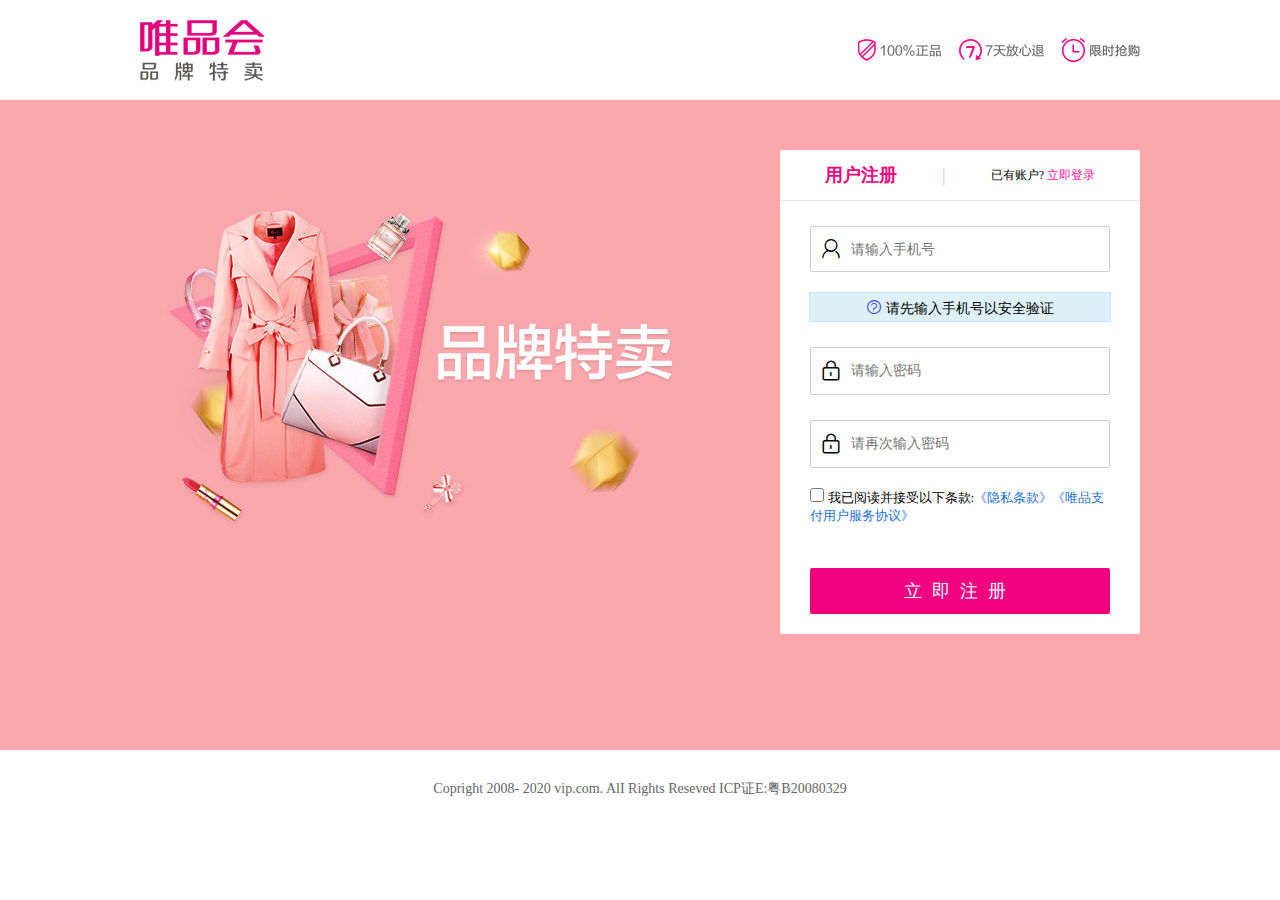
<file: register/register.html>
<!DOCTYPE html>
<html lang="en">

<head>
  <meta charset="UTF-8">
  <meta http-equiv="X-UA-Compatible" content="IE=edge">
  <meta name="viewport" content="width=device-width, initial-scale=1.0">
  <title>注册页面</title>
  <link rel="stylesheet" href="../comm/normalize.css">
  <link rel="stylesheet" href="./register.css">
  <link rel="stylesheet" href="../font/iconfont.css">
</head>

<body>
  <div class="box">
    <!-- 头部 -->
    <header class="header container">
      <a href="../index/shouye.html"></a>
      <div class="day_res">

      </div>
    </header>
    <div class="c-body">
      <div class="login container">
        <!-- 登陆盒子 -->
        <div class="login_box">
          <!-- 手机号登陆,扫码登陆 -->
          <div class="top">
            <a href="javascript:;" class="active">用户注册</a>
            <a href="../index.html" style="font-size: 12px;color: deeppink; font-weight: 400;"><span style="color: #000;">已有账户?</span> 立即登录</a>
          </div>
          <div class="contact_login" style="display: block;">
            <div class="ipt">
              <div class="text">
                <span class="icon-yonghu iconfont"></span>
                <input type="text" placeholder="请输入手机号" value="">
              </div>
              <span class="numberTip" style="display: none;">* 请输入正确格式的手机号</span>
              <div class="vaild">
               <i class="iconfont icon-wenhao1" style="color: rgb(80, 80, 219);"></i> 请先输入手机号以安全验证
              </div>
              <div class="pwd">
                <span class="icon-mima iconfont"></span>
                <input type="password" placeholder="请输入密码" class="onepwd" value="">
              </div>
              <span class="numberTip" style="display: none;">* 密码格式必须为数字、字母、下划线</span>

              <div class="pwd">
                <input type="password" placeholder="请再次输入密码" class="oncepwd" value="">
                <span class="icon-mima iconfont"></span>
              </div>

              <span class="numberTip" style="display: none;">* 两次密码输入不一致,请重新输入。</span>

              <div class="case">
                <input type="checkbox" name="" id="">
                <span>
                  我已阅读并接受以下条款:<a href="javascript:;">《隐私条款》</a><a href="javascript:;">《唯品支付用户服务协议》</a>
                </span>
                <div class="agree" style="color: red;">这是霸王条款,请先同意!</div>
              </div>
            
              <button class="register">立即注册</button>
            </div>
                <!-- 微信图标 -->
      
          </div>


        </div>
      </div>
    </div>

    <!-- 底部 -->
    <footer class="footer container">
      <span>
        Copright 2008- 2020 vip.com. AlI Rights Reseved ICP证E:粤B20080329
      </span>
    </footer>
  </div>
</body>
<script src="../tools.js"></script>
<script src="../jquery.min.js"></script>
<script src="../chajian/layer/layer.js"></script>
<script src="./register.js"></script>
</html>
</file>
<file: login/index1.css>
.container {
  width: 1000px;
  margin: 0 auto;
}
.header {
  height: 100px;
  /* background-color:rgb(153, 221, 195); */
}
.header a {
  display: inline-block;
  width: 124px;
  height: 61px;
  margin-top: 20px;
  background: url(../comm/images/all.png) -309px -77px;
}
.header .day_res {
  width: 282px;
  height: 24px;
  float: right;
  margin-top: 38px;
  /* margin-right: 20px; */
  background-color: pink;
  background: url(../comm/images/all.png) -4px -38px;
}
.login {
  height: 650px;
  /* background-color: rgba(114, 138, 218, 0.185); */
}
.c-body {
  background: url(images/bg.jpg);
  background-position: top center;
}
.c-body .login_box {
  width: 360px;
  /* 不给盒子高度,自己撑开 */
  /* height: 433px; */
  border-radius: 2px;
  float: right;
  margin-top: 50px;
  background-color: #fff;
}
.login_box .top {
  display: flex;
  border-bottom: 1px solid #e6e6e6;
}
.active {
  color: #f10180;
}
.login_box .top a {
  flex: 1 0 auto;
  display: block;
  height: 50px;
  text-align: center;
  line-height: 50px;
  font-size: 18px;
  font-weight: 800;
}
.login_box .top a:hover {
  color: #f10180;
}
.login_box .top a:first-child::after {
  content: '|';
  font-weight: 400;
  line-height: 50px;
  float: right;
  color: #ccc;
}
/* 二维码登录 */
.login .login_middle {
  padding: 36px 0;
  height: 190px;
  text-align: center;
  position: relative;
}
.login .login_middle img {
  position: absolute;
  left: 94px;
  top: 35px;
  padding: 10px;
  border: 1px solid #ece9e9;
}
.login .login_middle .phone {
  position: absolute;
  right: 40px;
  top: 25px;
  width: 120px;
  height: 192px;
  float: right;
  opacity: 0;
  background: url(../comm/images/all.png) 0px -104px no-repeat;
}
.login .qcr_text {
  text-align: center;
  font-size: 14px;
}
.login .weixin {
  width: 300px;
  height: 40px;
  margin: 20px auto;
  line-height: 25px;
  text-align: center;
  position: relative;
}
.login .weixin div {
  position: absolute;
  transform: translate(-50%, -50%);
  top: 50%;
  left: 50%;
  width: 60px;
  height: 40px;
  background-color: #ffffff;
  z-index: 2;
}
.login .weixin a {
  display: inline-block;
  background-color: #fff;
  width: 40px;
  height: 40px;
  margin: 0 5px;
  background: url(../comm/images/all.png) -580px -161px no-repeat;
}
.login .weixin span {
  display: inline-block;
  width: 100%;
  height: 1px;
  background-color: #ccc;
}
.login .bottom {
  height: 50px;
  width: 100%;
  line-height: 50px;
  margin: 0 auto;
}
.login .bottom ul {
  margin-left: 30px;
}
.login .bottom ul li {
  padding: 0 8px;
  float: left;
  height: 100%;
  line-height: 50px;
  text-align: center;
}
.login .bottom ul li a {
  font-size: 12px;
}
/* 账户登陆 */
.login .contact_login .ipt {
  width: 100%;
}
.footer {
  height: 77px;
  text-align: center;
  line-height: 77px;
  color: #666;
}
.login .contact_login .ipt {
  display: flex;
  flex-direction: column;
  justify-content: top;
  align-items: center;
}
.login .contact_login .ipt .remenber {
  height: 40px;
  width: 300px;
  line-height: 40px;
  text-align: left;
}
.login .contact_login .ipt .code {
  height: 40px;
  width: 300px;
  display: flex;
  margin-top: 10px;
  line-height: 40px;
  justify-content: space-between;
}
.login .contact_login .ipt .code a {
  float: 1;
}
.login .contact_login .ipt .code a:hover {
  color: #f10180;
}
.login .contact_login .ipt button {
  cursor: pointer;
  outline: none;
}
.login .contact_login .ipt button:hover {
  transition: all 0.5s;
  opacity: 0.8;
  background-color: #f10180;
}
.login .contact_login .ipt .icon-yonghu,
.login .contact_login .ipt .icon-mima {
  font-size: 20px;
  text-indent: 5px;
}
.login .contact_login .ipt input::-webkit-input-placeholder {
  font-size: 14px;
  line-height: 40px;
}
.login .contact_login .ipt .text {
  line-height: 44px;
  margin-top: 25px;
  position: relative;
  border: 1px solid #ccc;
  border-radius: 2px;
  width: 298px;
  height: 44px;
}
.login .contact_login .ipt .text span {
  margin-left: 10px;
}
.login .contact_login .ipt .text input {
  width: 255px;
  margin-left: 40px;
  position: absolute;
  left: 0;
  top: 0;
  height: 46px;
  outline: none;
  border: none;
  background-color: rgba(255, 255, 255, 0);
  line-height: 46px;
}
.login .contact_login .ipt .pwd {
  line-height: 44px;
  margin-top: 25px;
  position: relative;
  border: 1px solid #ccc;
  border-radius: 2px;
  width: 298px;
  height: 46px;
  line-height: 46px;
}
.login .contact_login .ipt .pwd span {
  margin-left: 10px;
}
.login .contact_login .ipt .pwd input {
  width: 255px;
  margin-left: 40px;
  position: absolute;
  left: 0;
  top: 0;
  outline: none;
  border: none;
  height: 46px;
  line-height: 46px;
}
.login .contact_login button {
  width: 300px;
  height: 46px;
  border: none;
  border-radius: 2px;
  background-color: #f10180;
  font-size: 18px;
  color: #fff;
  margin: 20px 0;
  letter-spacing: 10px;
}
</file>
<file: font/iconfont.css>
@font-face {font-family: "iconfont";
  src: url('iconfont.eot?t=1615201499609'); /* IE9 */
  src: url('iconfont.eot?t=1615201499609#iefix') format('embedded-opentype'), /* IE6-IE8 */
  url('[data-uri]') format('woff2'),
  url('iconfont.woff?t=1615201499609') format('woff'),
  url('iconfont.ttf?t=1615201499609') format('truetype'), /* chrome, firefox, opera, Safari, Android, iOS 4.2+ */
  url('iconfont.svg?t=1615201499609#iconfont') format('svg'); /* iOS 4.1- */
}

.iconfont {
  font-family: "iconfont" !important;
  font-size: 16px;
  font-style: normal;
  -webkit-font-smoothing: antialiased;
  -moz-osx-font-smoothing: grayscale;
}

.icon-gouwudai:before {
  content: "\e642";
}

.icon-shoucang:before {
  content: "\e619";
}

.icon-bi:before {
  content: "\e601";
}

.icon-jiantou9:before {
  content: "\e60b";
}

.icon-shoucang1:before {
  content: "\e617";
}

.icon-youhuiquan:before {
  content: "\e603";
}

.icon-shangjiantou:before {
  content: "\e61e";
}

.icon-shouji:before {
  content: "\e600";
}

.icon-xiajiantou:before {
  content: "\e615";
}

.icon-tubiaozhizuo-:before {
  content: "\e604";
}

.icon-xiantiao-line:before {
  content: "\e7ce";
}

.icon-libao:before {
  content: "\e848";
}

.icon-lishi:before {
  content: "\e61a";
}

.icon-libaoliwu:before {
  content: "\e6ab";
}

.icon-shizhong:before {
  content: "\e74f";
}

.icon-icon3:before {
  content: "\e665";
}

.icon-quangou:before {
  content: "\e671";
}

.icon-kefu:before {
  content: "\e734";
}

.icon-fl-dianhua:before {
  content: "\e63d";
}

.icon-wenhao:before {
  content: "\e6d7";
}

.icon-huiyuan:before {
  content: "\e625";
}

.icon-wenhao1:before {
  content: "\e616";
}

.icon-mima:before {
  content: "\e66c";
}

.icon-yonghu:before {
  content: "\e611";
}
</file>
<file: cart/cart.css>
.container {
  margin: 0 auto;
  width: 1000px;
}
#header {
  height: 80px;
  border-bottom: 2px solid #F10180;
}
#header .cnt {
  height: 100%;
}
#header .left a {
  float: left;
  width: 87px;
  height: 42px;
  margin-top: 20px;
  background: url(../comm/images/all.png) -309px -235px no-repeat;
}
#header .right {
  float: right;
}
#header .right ul {
  margin-top: 20px;
}
#header .right ul li {
  font-size: 12px;
  height: 14px;
  border-right: 2px solid #b5b5b5;
}
#header .right ul li .iconfont {
  font-size: 14px;
  vertical-align: middle;
}
#header .right ul li:last-child,
#header .right ul li:nth-child(3),
#header .right ul li:nth-child(2),
#header .right ul li:nth-child(1) {
  border: none;
}
#header .right ul li {
  position: relative;
  float: left;
  text-align: center;
  justify-content: space-between;
  flex: 1;
  font-size: 12px;
  padding: 0 10px;
}
#header .right ul li a {
  font-size: 12px;
  color: #464646;
}
#header .right ul li a:hover {
  color: #F10180;
}
#header .right .day_res {
  height: 24px;
  float: right;
  margin: 0px 10px 0 0;
}
#header .right .day_res ul {
  float: right;
}
#header .right .day_res ul li {
  font-size: 14px;
}
#header .right .day_res ul li .iconfont {
  font-size: 16px;
  vertical-align: top;
  color: #F10180;
  font-weight: 800;
}
#content .cart-tab .special-sell {
  margin: 30px auto;
  padding: 0 10px;
  height: 52;
  line-height: 55px;
  float: left;
  font-size: 20px;
  font-weight: 800;
  color: #F10180;
  border-bottom: 3px solid #F10180;
}
#content .cart-tab .peisong {
  height: 25px;
  width: 100%;
  float: left;
  margin-bottom: 20px;
  color: #666;
}
#content .cart-tab .peisong span span::after {
  position: relative;
  margin: 0 10px 0 10px;
  content: ' |';
  color: #ccc;
}
#content .cart-tab .product-item table {
  width: 100%;
  border: 1px solid #ecebeb;
  border-collapse: collapse;
}
#content .cart-tab .product-item table tr td:nth-child(1) {
  padding-left: 10px;
  width: 348px;
}
#content .cart-tab .product-item table tr:nth-child(2) {
  width: 274px;
}
#content .cart-tab .product-item table tr:nth-child(3) {
  width: 160px;
}
#content .cart-tab .product-item table .item-title {
  background-color: #F9F9F9;
  border: 1px solid #ecebeb;
  height: 35px;
  width: 100%;
}
#content .cart-tab .product-item table .item-title td:first-child ~ td {
  text-align: center;
  line-height: 35px;
}
#content .cart-tab .product-item table .ziyin {
  width: 100%;
  height: 60px;
}
#content .cart-tab .product-item table .shops {
  width: 100%;
  height: 100px;
  color: #888;
  border-bottom: none;
}
#content .cart-tab .product-item table .shops td:first-child ~ td {
  text-align: center;
  line-height: 35px;
}
#content .cart-tab .product-item table .shops td:nth-child(2) {
  color: #F10180;
  font-size: 14px;
  font-weight: 800;
}
#content .cart-tab .product-item table .shops .shop-item input[type='checkbox'] {
  float: left;
  color: #888;
  border: 1px solid #ccc;
  margin: 20px 10px 0 0;
}
#content .cart-tab .product-item table .shops .shop-item img {
  width: 74px;
  height: 74px;
}
#content .cart-tab .product-item table .shops .shop-item .left {
  float: left;
}
#content .cart-tab .product-item table .shops .shop-item .right .title {
  color: #888;
  text-align: left;
  float: left;
  width: 203px;
  height: 30px;
  font-size: 13px;
  padding: 0 15px;
  display: -webkit-box;
  -webkit-box-orient: vertical;
  -webkit-line-clamp: 2;
  overflow: hidden;
}
#content .cart-tab .product-item table .shops .shop-item .right .title a:hover {
  color: #F10180;
}
#content .cart-tab .product-item table .shops .shop-item .middle {
  float: left;
  font-weight: 400;
  width: 203px;
  height: 15px;
  padding: 10px 0 0 15px;
  font-size: 13px;
}
#content .cart-tab .product-item table .shops .shop-item .btm {
  float: left;
  width: 203px;
  padding: 10px 0 0 15px;
}
#content .cart-tab .product-item table .shops .shop-item .btm span {
  display: inline-block;
  background-color: #EDF3FF;
  font-size: 12px;
  padding: 3px;
  border-radius: 10px;
  color: #627DB6;
}
#content .cart-tab .product-item table .shops .btn {
  line-height: 38px;
}
#content .cart-tab .product-item table .shops .btn div {
  height: 100%;
  width: auto;
  display: inline-block;
  vertical-align: middle;
}
#content .cart-tab .product-item table .shops .btn div button {
  float: left;
  position: relative;
  width: 24px;
  height: 24px;
  cursor: pointer;
  font-weight: 800;
  outline: none;
  text-align: center;
  color: #acabab;
  border: 1px solid #ccc;
  background-color: #ffffff;
}
#content .cart-tab .product-item table .shops .btn div button :hover {
  background-color: #ffffff;
}
#content .cart-tab .product-item table .shops .btn .count {
  float: left;
  width: 24px;
  height: 22px;
  border-top: 1px solid #ccc;
  border-bottom: 1px solid #ccc;
  border-left: none;
  padding: 0 2px;
  border-right: none;
}
#content .cart-tab .product-item table .shops .btn span {
  width: 0;
  height: 100%;
  display: inline-block;
  vertical-align: middle;
}
#content .cart-tab .orders-total-bd {
  margin-top: 40px;
  width: 100%;
  height: 112px;
  position: relative;
  border: 1px solid #ecebeb;
}
#content .cart-tab .orders-total-bd > a {
  position: absolute;
  top: 20px;
  left: 20px;
  text-align: center;
  line-height: 35px;
  display: block;
  width: 135px;
  height: 35px;
  background-color: #fff;
  border: 1px solid #F10180;
  border-radius: 5px;
  color: #F10180;
}
#content .cart-tab .orders-total-bd .right {
  float: right;
  margin-top: 20px;
}
#content .cart-tab .orders-total-bd .right p {
  color: #888888;
  margin-right: 20px;
  text-align: right;
  line-height: 32px;
}
#content .cart-tab .orders-total-bd .right p i {
  margin-left: 50px;
}
#content .cart-tab .orders-total-ft {
  height: 50px;
  width: 100%;
  border: 1px solid #ecebeb;
  background-color: #F3F3F3;
}
#content .cart-tab .orders-total-ft .total-ft-left {
  line-height: 50px;
  float: left;
  width: 70%;
}
#content .cart-tab .orders-total-ft .total-ft-left span {
  float: right;
}
#content .cart-tab .orders-total-ft .total-ft-right {
  float: right;
  width: 250px;
  height: 100%;
  background-color: #F10180;
}
#content .cart-tab .orders-total-ft .total-ft-right button {
  float: left;
  outline: none;
  border: none;
  width: 100%;
  height: 100%;
  color: #fff;
  font-size: 16px;
  font-weight: 800;
  cursor: pointer;
  background-color: #F10180;
}
#content .cart-tab .orders-total-ft .total-ft-right button:hover {
  background-color: #ffffff2c;
}
#content .cart-tab .c-promises {
  height: 141px;
  width: 100%;
  padding: 80px 0;
  display: flex;
  justify-content: space-between;
}
#content .cart-tab .c-promises div {
  width: 302px;
  height: 141px;
  background-image: url(//shop.vipstatic.com/v2/dist/front/biz/cart/asset/img/te5/commons/sprites-hash-29a8cdc6.png);
}
#content .cart-tab .c-promises div:nth-child(1) {
  background-image: url(//shop.vipstatic.com/v2/dist/front/biz/cart/asset/img/te5/commons/sprites-hash-29a8cdc6.png);
  background-position: 0 -145px;
}
#footer {
  text-align: center;
  border-top: 1px solid #eee;
  background-color: #fcfcfc;
}
#footer .cnt {
  padding-top: 30px;
  height: 212px;
}
#footer .cnt .footer-infor-link {
  display: flex;
  justify-content: space-around;
  height: 30px;
  width: 100%;
  background-color: #D7237E;
}
#footer .cnt .footer-infor-link ul > li {
  font-size: 12px;
  vertical-align: top;
  text-align: center;
  line-height: 30px;
  float: left;
}
#footer .cnt .footer-infor-link ul > li a {
  padding: 0 3px;
  color: #fff;
}
#footer .cnt .footer-infor-txt {
  font-size: 13px;
  margin: 20px 0;
}
#footer .cnt .footer-infor-txt p {
  color: #858383;
  line-height: 18px;
}
#footer .cnt .footer-infor-txt a {
  color: #a7a2a2;
}
#footer .cnt .footer-infor-txt a:hover {
  color: #F10180;
}
.cart-kong {
  width: 100%;
  height: 100px;
  line-height: 100px;
  text-align: center;
}
.cart-kong button {
  width: 200px;
  height: 40px;
  font-size: 16px;
  outline: none;
  border: 1px solid #ccc;
  border-radius: 10px;
  background-color: #f10180;
}
.cart-kong button a {
  line-height: 40px;
  display: block;
  width: 100%;
  height: 100%;
  color: #fff;
}
</file>
<file: font/demo.css>
/* Logo 字体 */
@font-face {
  font-family: "iconfont logo";
  src: url('https://at.alicdn.com/t/font_985780_km7mi63cihi.eot?t=1545807318834');
  src: url('https://at.alicdn.com/t/font_985780_km7mi63cihi.eot?t=1545807318834#iefix') format('embedded-opentype'),
    url('https://at.alicdn.com/t/font_985780_km7mi63cihi.woff?t=1545807318834') format('woff'),
    url('https://at.alicdn.com/t/font_985780_km7mi63cihi.ttf?t=1545807318834') format('truetype'),
    url('https://at.alicdn.com/t/font_985780_km7mi63cihi.svg?t=1545807318834#iconfont') format('svg');
}

.logo {
  font-family: "iconfont logo";
  font-size: 160px;
  font-style: normal;
  -webkit-font-smoothing: antialiased;
  -moz-osx-font-smoothing: grayscale;
}

/* tabs */
.nav-tabs {
  position: relative;
}

.nav-tabs .nav-more {
  position: absolute;
  right: 0;
  bottom: 0;
  height: 42px;
  line-height: 42px;
  color: #666;
}

#tabs {
  border-bottom: 1px solid #eee;
}

#tabs li {
  cursor: pointer;
  width: 100px;
  height: 40px;
  line-height: 40px;
  text-align: center;
  font-size: 16px;
  border-bottom: 2px solid transparent;
  position: relative;
  z-index: 1;
  margin-bottom: -1px;
  color: #666;
}


#tabs .active {
  border-bottom-color: #f00;
  color: #222;
}

.tab-container .content {
  display: none;
}

/* 页面布局 */
.main {
  padding: 30px 100px;
  width: 960px;
  margin: 0 auto;
}

.main .logo {
  color: #333;
  text-align: left;
  margin-bottom: 30px;
  line-height: 1;
  height: 110px;
  margin-top: -50px;
  overflow: hidden;
  *zoom: 1;
}

.main .logo a {
  font-size: 160px;
  color: #333;
}

.helps {
  margin-top: 40px;
}

.helps pre {
  padding: 20px;
  margin: 10px 0;
  border: solid 1px #e7e1cd;
  background-color: #fffdef;
  overflow: auto;
}

.icon_lists {
  width: 100% !important;
  overflow: hidden;
  *zoom: 1;
}

.icon_lists li {
  width: 100px;
  margin-bottom: 10px;
  margin-right: 20px;
  text-align: center;
  list-style: none !important;
  cursor: default;
}

.icon_lists li .code-name {
  line-height: 1.2;
}

.icon_lists .icon {
  display: block;
  height: 100px;
  line-height: 100px;
  font-size: 42px;
  margin: 10px auto;
  color: #333;
  -webkit-transition: font-size 0.25s linear, width 0.25s linear;
  -moz-transition: font-size 0.25s linear, width 0.25s linear;
  transition: font-size 0.25s linear, width 0.25s linear;
}

.icon_lists .icon:hover {
  font-size: 100px;
}

.icon_lists .svg-icon {
  /* 通过设置 font-size 来改变图标大小 */
  width: 1em;
  /* 图标和文字相邻时，垂直对齐 */
  vertical-align: -0.15em;
  /* 通过设置 color 来改变 SVG 的颜色/fill */
  fill: currentColor;
  /* path 和 stroke 溢出 viewBox 部分在 IE 下会显示
      normalize.css 中也包含这行 */
  overflow: hidden;
}

.icon_lists li .name,
.icon_lists li .code-name {
  color: #666;
}

/* markdown 样式 */
.markdown {
  color: #666;
  font-size: 14px;
  line-height: 1.8;
}

.highlight {
  line-height: 1.5;
}

.markdown img {
  vertical-align: middle;
  max-width: 100%;
}

.markdown h1 {
  color: #404040;
  font-weight: 500;
  line-height: 40px;
  margin-bottom: 24px;
}

.markdown h2,
.markdown h3,
.markdown h4,
.markdown h5,
.markdown h6 {
  color: #404040;
  margin: 1.6em 0 0.6em 0;
  font-weight: 500;
  clear: both;
}

.markdown h1 {
  font-size: 28px;
}

.markdown h2 {
  font-size: 22px;
}

.markdown h3 {
  font-size: 16px;
}

.markdown h4 {
  font-size: 14px;
}

.markdown h5 {
  font-size: 12px;
}

.markdown h6 {
  font-size: 12px;
}

.markdown hr {
  height: 1px;
  border: 0;
  background: #e9e9e9;
  margin: 16px 0;
  clear: both;
}

.markdown p {
  margin: 1em 0;
}

.markdown>p,
.markdown>blockquote,
.markdown>.highlight,
.markdown>ol,
.markdown>ul {
  width: 80%;
}

.markdown ul>li {
  list-style: circle;
}

.markdown>ul li,
.markdown blockquote ul>li {
  margin-left: 20px;
  padding-left: 4px;
}

.markdown>ul li p,
.markdown>ol li p {
  margin: 0.6em 0;
}

.markdown ol>li {
  list-style: decimal;
}

.markdown>ol li,
.markdown blockquote ol>li {
  margin-left: 20px;
  padding-left: 4px;
}

.markdown code {
  margin: 0 3px;
  padding: 0 5px;
  background: #eee;
  border-radius: 3px;
}

.markdown strong,
.markdown b {
  font-weight: 600;
}

.markdown>table {
  border-collapse: collapse;
  border-spacing: 0px;
  empty-cells: show;
  border: 1px solid #e9e9e9;
  width: 95%;
  margin-bottom: 24px;
}

.markdown>table th {
  white-space: nowrap;
  color: #333;
  font-weight: 600;
}

.markdown>table th,
.markdown>table td {
  border: 1px solid #e9e9e9;
  padding: 8px 16px;
  text-align: left;
}

.markdown>table th {
  background: #F7F7F7;
}

.markdown blockquote {
  font-size: 90%;
  color: #999;
  border-left: 4px solid #e9e9e9;
  padding-left: 0.8em;
  margin: 1em 0;
}

.markdown blockquote p {
  margin: 0;
}

.markdown .anchor {
  opacity: 0;
  transition: opacity 0.3s ease;
  margin-left: 8px;
}

.markdown .waiting {
  color: #ccc;
}

.markdown h1:hover .anchor,
.markdown h2:hover .anchor,
.markdown h3:hover .anchor,
.markdown h4:hover .anchor,
.markdown h5:hover .anchor,
.markdown h6:hover .anchor {
  opacity: 1;
  display: inline-block;
}

.markdown>br,
.markdown>p>br {
  clear: both;
}


.hljs {
  display: block;
  background: white;
  padding: 0.5em;
  color: #333333;
  overflow-x: auto;
}

.hljs-comment,
.hljs-meta {
  color: #969896;
}

.hljs-string,
.hljs-variable,
.hljs-template-variable,
.hljs-strong,
.hljs-emphasis,
.hljs-quote {
  color: #df5000;
}

.hljs-keyword,
.hljs-selector-tag,
.hljs-type {
  color: #a71d5d;
}

.hljs-literal,
.hljs-symbol,
.hljs-bullet,
.hljs-attribute {
  color: #0086b3;
}

.hljs-section,
.hljs-name {
  color: #63a35c;
}

.hljs-tag {
  color: #333333;
}

.hljs-title,
.hljs-attr,
.hljs-selector-id,
.hljs-selector-class,
.hljs-selector-attr,
.hljs-selector-pseudo {
  color: #795da3;
}

.hljs-addition {
  color: #55a532;
  background-color: #eaffea;
}

.hljs-deletion {
  color: #bd2c00;
  background-color: #ffecec;
}

.hljs-link {
  text-decoration: underline;
}

/* 代码高亮 */
/* PrismJS 1.15.0
https://prismjs.com/download.html#themes=prism&languages=markup+css+clike+javascript */
/**
 * prism.js default theme for JavaScript, CSS and HTML
 * Based on dabblet (http://dabblet.com)
 * @author Lea Verou
 */
code[class*="language-"],
pre[class*="language-"] {
  color: black;
  background: none;
  text-shadow: 0 1px white;
  font-family: Consolas, Monaco, 'Andale Mono', 'Ubuntu Mono', monospace;
  text-align: left;
  white-space: pre;
  word-spacing: normal;
  word-break: normal;
  word-wrap: normal;
  line-height: 1.5;

  -moz-tab-size: 4;
  -o-tab-size: 4;
  tab-size: 4;

  -webkit-hyphens: none;
  -moz-hyphens: none;
  -ms-hyphens: none;
  hyphens: none;
}

pre[class*="language-"]::-moz-selection,
pre[class*="language-"] ::-moz-selection,
code[class*="language-"]::-moz-selection,
code[class*="language-"] ::-moz-selection {
  text-shadow: none;
  background: #b3d4fc;
}

pre[class*="language-"]::selection,
pre[class*="language-"] ::selection,
code[class*="language-"]::selection,
code[class*="language-"] ::selection {
  text-shadow: none;
  background: #b3d4fc;
}

@media print {

  code[class*="language-"],
  pre[class*="language-"] {
    text-shadow: none;
  }
}

/* Code blocks */
pre[class*="language-"] {
  padding: 1em;
  margin: .5em 0;
  overflow: auto;
}

:not(pre)>code[class*="language-"],
pre[class*="language-"] {
  background: #f5f2f0;
}

/* Inline code */
:not(pre)>code[class*="language-"] {
  padding: .1em;
  border-radius: .3em;
  white-space: normal;
}

.token.comment,
.token.prolog,
.token.doctype,
.token.cdata {
  color: slategray;
}

.token.punctuation {
  color: #999;
}

.namespace {
  opacity: .7;
}

.token.property,
.token.tag,
.token.boolean,
.token.number,
.token.constant,
.token.symbol,
.token.deleted {
  color: #905;
}

.token.selector,
.token.attr-name,
.token.string,
.token.char,
.token.builtin,
.token.inserted {
  color: #690;
}

.token.operator,
.token.entity,
.token.url,
.language-css .token.string,
.style .token.string {
  color: #9a6e3a;
  background: hsla(0, 0%, 100%, .5);
}

.token.atrule,
.token.attr-value,
.token.keyword {
  color: #07a;
}

.token.function,
.token.class-name {
  color: #DD4A68;
}

.token.regex,
.token.important,
.token.variable {
  color: #e90;
}

.token.important,
.token.bold {
  font-weight: bold;
}

.token.italic {
  font-style: italic;
}

.token.entity {
  cursor: help;
}
</file>
<file: register/register.css>
.container {
  width: 1000px;
  margin: 0 auto;
}
.header {
  height: 100px;
  /* background-color:rgb(153, 221, 195); */
}
.header a {
  display: inline-block;
  width: 124px;
  height: 61px;
  margin-top: 20px;
  background: url(../comm/images/all.png) -309px -77px;
}
.header .day_res {
  width: 282px;
  height: 24px;
  float: right;
  margin-top: 38px;
  background-color: pink;
  background: url(../comm/images/all.png) -4px -38px;
}
.login {
  height: 650px;
  /* background-color: rgba(114, 138, 218, 0.185); */
}
.c-body {
  min-width: 1000px;
  background: url(images/bg.jpg) no-repeat;
  background-position: top center;
}
.c-body .login_box {
  width: 360px;
  /* 不给盒子高度,自己撑开 */
  /* height: 433px; */
  border-radius: 2px;
  float: right;
  margin-top: 50px;
  background-color: #fff;
}
.login_box .top {
  display: flex;
  border-bottom: 1px solid #e6e6e6;
}
.active {
  color: #f10180;
}
.login_box .top a {
  flex: 1 0 auto;
  display: block;
  height: 50px;
  text-align: center;
  line-height: 50px;
  font-size: 18px;
  font-weight: 800;
}
.login_box .top a:hover {
  color: #f10180;
}
.login_box .top a:first-child::after {
  content: '|';
  font-weight: 400;
  line-height: 50px;
  float: right;
  color: #ccc;
}
/* 二维码登录 */
.login .login_middle {
  padding: 36px 0;
  height: 190px;
  text-align: center;
  position: relative;
}
.login .login_middle img {
  position: absolute;
  left: 94px;
  top: 35px;
  padding: 10px;
  border: 1px solid #ece9e9;
}
.login .login_middle .phone {
  position: absolute;
  right: 40px;
  top: 25px;
  width: 120px;
  height: 192px;
  float: right;
  opacity: 0;
  background: url(../comm/images/all.png) 0px -104px no-repeat;
}
.login .qcr_text {
  text-align: center;
  font-size: 14px;
}
/* 账户登陆 */
.login .contact_login .ipt {
  width: 100%;
}
.footer {
  height: 77px;
  text-align: center;
  line-height: 77px;
  color: #666;
}
.login .contact_login .ipt {
  display: flex;
  flex-direction: column;
  justify-content: top;
  align-items: center;
}
.login .contact_login .ipt .code {
  height: 40px;
  width: 300px;
  display: flex;
  margin-top: 10px;
  line-height: 40px;
  justify-content: space-between;
}
.login .contact_login .ipt .code a {
  float: 1;
}
.login .contact_login .ipt .code a:hover {
  color: #f10180;
}
.login .contact_login .ipt button {
  cursor: pointer;
  outline: none;
}
.login .contact_login .ipt button:hover {
  transition: all 0.5s;
  opacity: 0.8;
  background-color: #f10180;
}
.login .contact_login .ipt .icon-yonghu,
.login .contact_login .ipt .icon-mima {
  font-size: 20px;
  text-indent: 5px;
}
.login .contact_login .vaild {
  text-align: center;
  line-height: 28px;
  height: 28px;
  width: 300px;
  margin-top: 20px;
  background-color: #DFF1F8;
  border: 1px solid #c5e6f3;
}
.login .contact_login .case {
  height: 40px;
  margin-top: 20px;
  margin-bottom: 20px;
  width: 300px;
}
.login .contact_login .case input {
  width: 14px;
  height: 14px;
  outline: none;
}
.login .contact_login .case span {
  text-indent: 20px;
  font-size: 13px;
}
.login .contact_login .case span a {
  color: #2472d8;
}
.login .contact_login .ipt input::-webkit-input-placeholder {
  font-size: 14px;
  line-height: 40px;
}
.login .contact_login .ipt {
  height: 100%;
}
.login .contact_login .ipt .text {
  line-height: 44px;
  margin-top: 25px;
  position: relative;
  border: 1px solid #ccc;
  border-radius: 2px;
  width: 298px;
  height: 44px;
}
.login .contact_login .ipt .text span {
  margin-left: 10px;
}
.login .contact_login .ipt .text input {
  width: 255px;
  height: 40px;
  margin-left: 40px;
  position: absolute;
  left: 0;
  top: 0;
  height: 46px;
  outline: none;
  border: none;
  background-color: rgba(255, 255, 255, 0);
  line-height: 46px;
}
.login .contact_login .ipt .pwd {
  line-height: 44px;
  margin-top: 25px;
  position: relative;
  border: 1px solid #ccc;
  border-radius: 2px;
  width: 298px;
  height: 46px;
  line-height: 46px;
}
.login .contact_login .ipt .pwd span {
  margin-left: 10px;
}
.login .contact_login .ipt .pwd input {
  width: 255px;
  margin-left: 40px;
  position: absolute;
  left: 0;
  top: 0;
  outline: none;
  border: none;
  height: 46px;
  line-height: 46px;
}
.login .contact_login button {
  width: 300px;
  height: 46px;
  margin-top: 10px;
  border: none;
  border-radius: 2px;
  background-color: #f10180;
  font-size: 18px;
  color: #fff;
  margin: 20px 0;
  letter-spacing: 10px;
}
.login .contact_login .agree {
  margin-top: 10px;
  display: none;
}
.login .contact_login .numberTip {
  display: inline-block;
  color: #f00;
  font-size: 16px;
  width: 100%;
  height: 24px;
  margin-left: 60px;
  margin-top: 10px;
  line-height: 24px;
}
</file>
